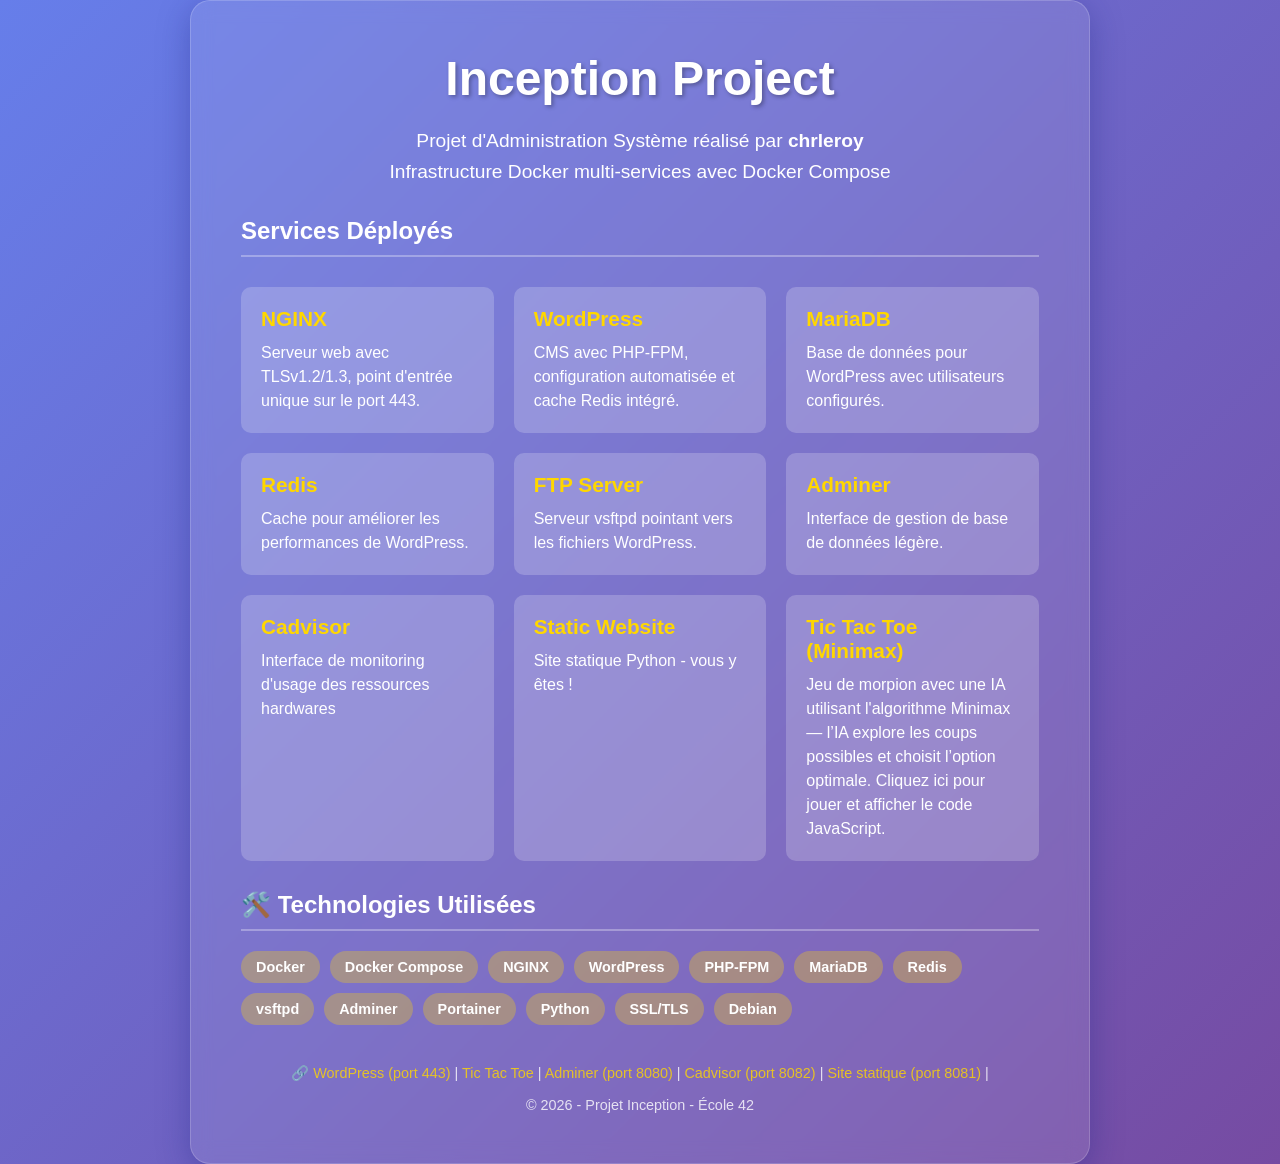
<file: srcs/requirements/bonus/website/app/index.html>
<!DOCTYPE html>
<html lang="fr">
<head>
    <meta charset="UTF-8">
    <meta name="viewport" content="width=device-width, initial-scale=1.0">
    <title>Inception Project - chrleroy</title>
    <style>
        * {
            margin: 0;
            padding: 0;
            box-sizing: border-box;
        }
        
        body {
            font-family: 'Segoe UI', Tahoma, Geneva, Verdana, sans-serif;
            background: linear-gradient(135deg, #667eea 0%, #764ba2 100%);
            min-height: 100vh;
            display: flex;
            align-items: center;
            justify-content: center;
            color: #fff;
        }
        
        .container {
            max-width: 900px;
            background: rgba(255, 255, 255, 0.1);
            backdrop-filter: blur(10px);
            border-radius: 20px;
            padding: 50px;
            box-shadow: 0 8px 32px 0 rgba(31, 38, 135, 0.37);
            border: 1px solid rgba(255, 255, 255, 0.18);
        }
        
        h1 {
            font-size: 3em;
            margin-bottom: 20px;
            text-align: center;
            text-shadow: 2px 2px 4px rgba(0,0,0,0.3);
        }
        
        h2 {
            font-size: 1.5em;
            margin: 30px 0 15px;
            border-bottom: 2px solid rgba(255, 255, 255, 0.3);
            padding-bottom: 10px;
        }
        
        .intro {
            font-size: 1.2em;
            text-align: center;
            margin-bottom: 30px;
            line-height: 1.6;
        }
        
        .services {
            display: grid;
            grid-template-columns: repeat(auto-fit, minmax(250px, 1fr));
            gap: 20px;
            margin-top: 30px;
        }
        
        .service-card, .service-card a {
            background: rgba(255, 255, 255, 0.2);
            padding: 20px;
            border-radius: 10px;
            transition: transform 0.3s, box-shadow 0.3s;
        }
        
        .service-card:hover {
            transform: translateY(-5px);
            box-shadow: 0 10px 20px rgba(0,0,0,0.2);
        }
        
        .service-card h3, .service-card a h3 {
            font-size: 1.3em;
            margin-bottom: 10px;
            color: #ffd700;
        }
        
        .service-card p, .service-card a p {
            line-height: 1.5;
        }
        
        .tech-stack {
            display: flex;
            flex-wrap: wrap;
            gap: 10px;
            margin-top: 20px;
        }
        
        .tech-badge {
            background: rgba(255, 215, 0, 0.3);
            padding: 8px 15px;
            border-radius: 20px;
            font-weight: bold;
            font-size: 0.9em;
        }
        
        .footer {
            text-align: center;
            margin-top: 40px;
            font-size: 0.9em;
            opacity: 0.8;
        }
        
        a {
            color: #ffd700;
            text-decoration: none;
        }
        .service-card { cursor: pointer; }
        
        a:hover {
            text-decoration: underline;
        }
    </style>
</head>
<body>
    <div class="container">
        <h1>Inception Project</h1>
        <p class="intro">
            Projet d'Administration Système réalisé par <strong>chrleroy</strong><br>
            Infrastructure Docker multi-services avec Docker Compose
        </p>
        
        <h2>Services Déployés</h2>
        <div class="services">
            <div class="service-card">
                <h3>NGINX</h3>
                <p>Serveur web avec TLSv1.2/1.3, point d'entrée unique sur le port 443.</p>
            </div>
            <div class="service-card">
                <h3>WordPress</h3>
                <p>CMS avec PHP-FPM, configuration automatisée et cache Redis intégré.</p>
            </div>
            <div class="service-card">
                <h3>MariaDB</h3>
                <p>Base de données pour WordPress avec utilisateurs configurés.</p>
            </div>
            <div class="service-card">
                <h3>Redis</h3>
                <p>Cache pour améliorer les performances de WordPress.</p>
            </div>
            <div class="service-card">
                <h3>FTP Server</h3>
                <p>Serveur vsftpd pointant vers les fichiers WordPress.</p>
            </div>
            <div class="service-card">
                <h3>Adminer</h3>
                <p>Interface de gestion de base de données légère.</p>
            </div>
            <div class="service-card">
                <h3>Cadvisor</h3>
                <p>Interface de monitoring d'usage des ressources hardwares</p>
            </div>
            <div class="service-card">
                <h3>Static Website</h3>
                <p>Site statique Python - vous y êtes !</p>
            </div>
            <a class="service-card" href="/game/" title="Jouer au Tic Tac Toe (Minimax)" style="text-decoration:none;color:inherit;">
                <h3>Tic Tac Toe (Minimax)</h3>
                <p>Jeu de morpion avec une IA utilisant l'algorithme Minimax — l’IA explore les coups possibles et choisit l’option optimale. Cliquez ici pour jouer et afficher le code JavaScript.</p>
            </a>
        </div>
        
        <h2>🛠️ Technologies Utilisées</h2>
        <div class="tech-stack">
            <span class="tech-badge">Docker</span>
            <span class="tech-badge">Docker Compose</span>
            <span class="tech-badge">NGINX</span>
            <span class="tech-badge">WordPress</span>
            <span class="tech-badge">PHP-FPM</span>
            <span class="tech-badge">MariaDB</span>
            <span class="tech-badge">Redis</span>
            <span class="tech-badge">vsftpd</span>
            <span class="tech-badge">Adminer</span>
            <span class="tech-badge">Portainer</span>
            <span class="tech-badge">Python</span>
            <span class="tech-badge">SSL/TLS</span>
            <span class="tech-badge">Debian</span>
        </div>
        
        <div class="footer">
                <p>
                🔗 <a href="https://192.168.56.101">WordPress (port 443)</a> | 
                <a href="/game/">Tic Tac Toe</a> | 
                <a href="http://localhost:8080">Adminer (port 8080)</a> |
                <a href="http://localhost:8082">Cadvisor (port 8082)</a> | 
				<a href="http://localhost:8081">Site statique (port 8081)</a> | 
            </p>
            <p style="margin-top: 15px;">
                © 2026 - Projet Inception - École 42
            </p>
        </div>
    </div>
</body>
</html>
</file>
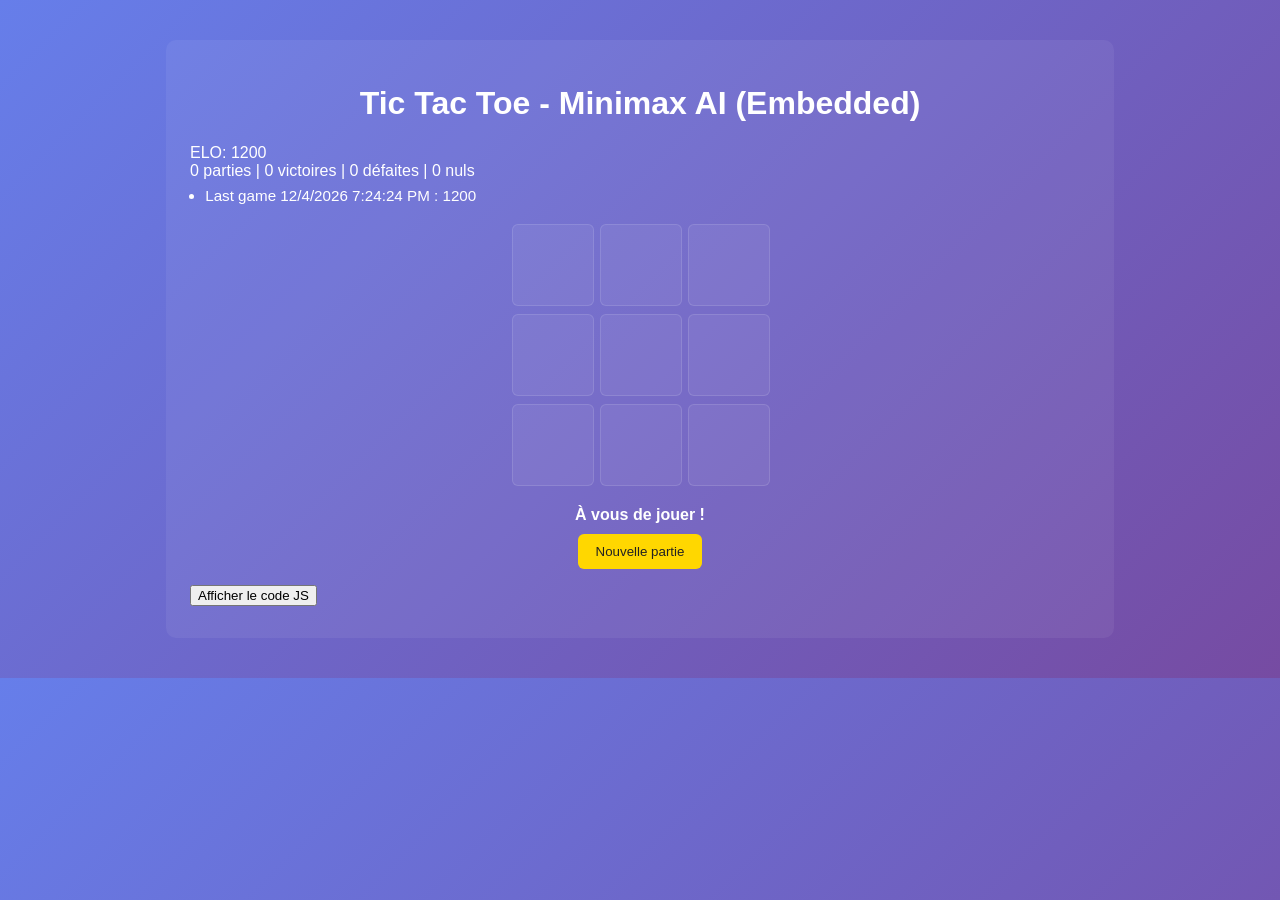
<file: srcs/requirements/bonus/website/app/game/index.html>
<!DOCTYPE html>
<html lang="fr">
<head>
  <meta charset="UTF-8">
  <meta name="viewport" content="width=device-width, initial-scale=1.0">
  <title>Tic Tac Toe - Minimax (Embedded)</title>
  <link rel="stylesheet" href="styles.css">
  <style>
    .source-wrap { margin-top: 1rem; }
    .source-toggle { margin-bottom: .5rem; }
    pre { white-space: pre-wrap; word-wrap: break-word; background: #222; color: #eee; padding: 1rem; border-radius: 6px; overflow-x: auto }
  </style>
</head>
<body>
  <main>
    <h1>Tic Tac Toe - Minimax AI (Embedded)</h1>
    <section id="score-section">
      <div id="elo-display">ELO: <span id="elo-value">1200</span></div>
      <div id="stats">
        <span id="games-played">0 parties</span> |
        <span id="wins">0 victoires</span> |
        <span id="losses">0 défaites</span> |
        <span id="draws">0 nuls</span>
      </div>
      <div id="elo-history-section">
        <ul id="elo-history" style="padding-left:1em;margin:0.5em 0 0 0;font-size:0.95em;"></ul>
      </div>
    </section>
    <section id="game-board-section">
      <div id="game-board" class="board"></div>
      <div id="game-status"></div>
    </section>
    <section id="controls">
      <button id="new-game">Nouvelle partie</button>
    </section>

    <div class="source-wrap">
      <button class="source-toggle" id="toggle-source">Afficher le code JS</button>
      <pre id="source" hidden></pre>
    </div>
  </main>
  <script src="game.js"></script>
  <script>
    document.getElementById('toggle-source').addEventListener('click', async () => {
      const pre = document.getElementById('source');
      if (!pre.innerText) {
        try {
          const r = await fetch('game.js');
          const code = await r.text();
          pre.innerText = code;
        } catch (err) {
          pre.innerText = 'Erreur récupération du code: ' + err.message;
        }
      }
      pre.hidden = !pre.hidden;
    });
  </script>
</body>
</html>
</file>
<file: srcs/requirements/bonus/website/app/game/styles.css>
/* Styles for the embedded Tic Tac Toe game */
body { font-family: Arial, Helvetica, sans-serif; background: linear-gradient(135deg,#667eea 0%,#764ba2 100%); color: #fff; }
main { max-width: 900px; margin: 40px auto; background: rgba(255,255,255,0.06); padding: 24px; border-radius: 10px; }
h1 { text-align: center; }
.board { display: grid; grid-template-columns: repeat(3, 80px); gap: 8px; justify-content: center; margin: 20px 0; }
.cell { width: 80px; height: 80px; border-radius: 6px; background: rgba(255,255,255,0.06); display:flex; align-items:center; justify-content:center; font-size:32px; cursor:pointer; border:1px solid rgba(255,255,255,0.12); }
#controls { display:flex; justify-content:center; margin-top: 10px; }
#new-game { padding: 10px 18px; border-radius:6px; border:none; background:#ffd700; color:#222; cursor:pointer; }
#game-status { text-align:center; font-weight:600; margin-top:12px; }
/* small responsive */
@media (max-width:600px) { .board { grid-template-columns: repeat(3, 60px); } .cell { width:60px; height:60px; } }
</file>
